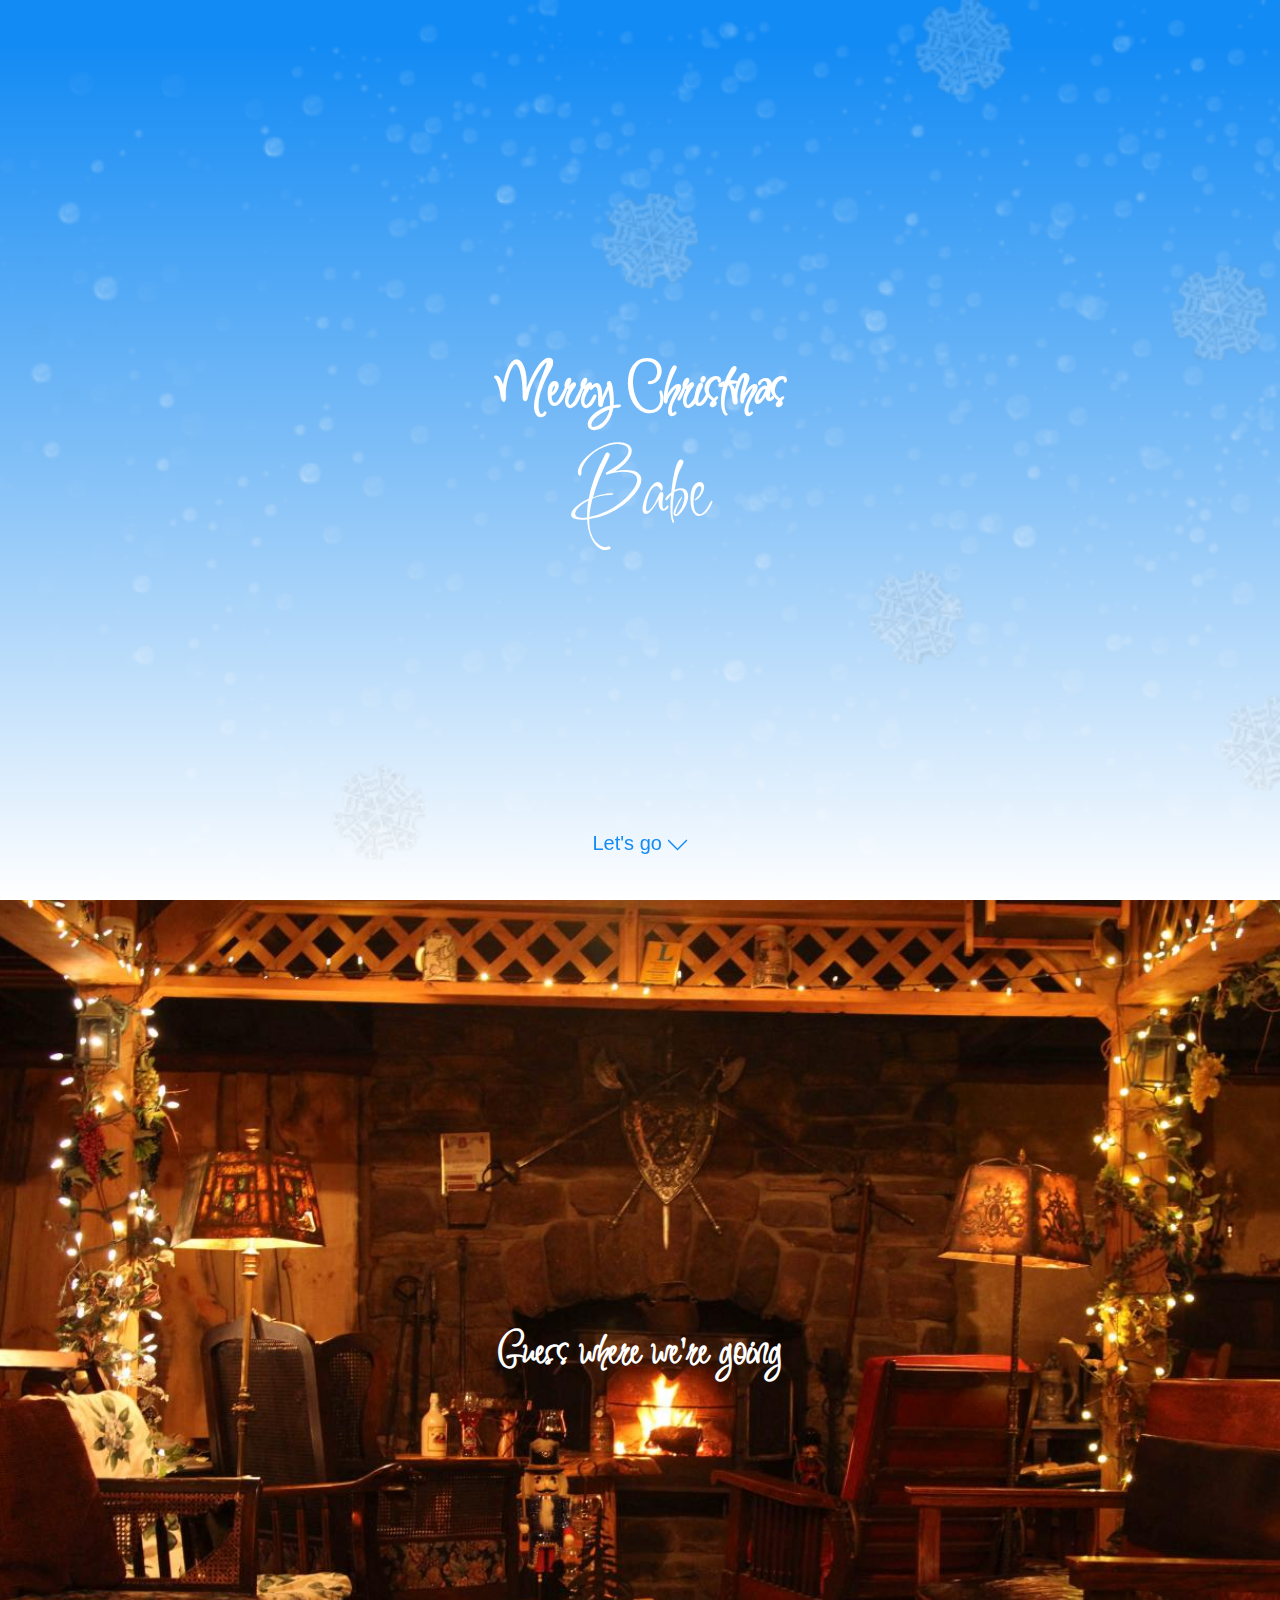
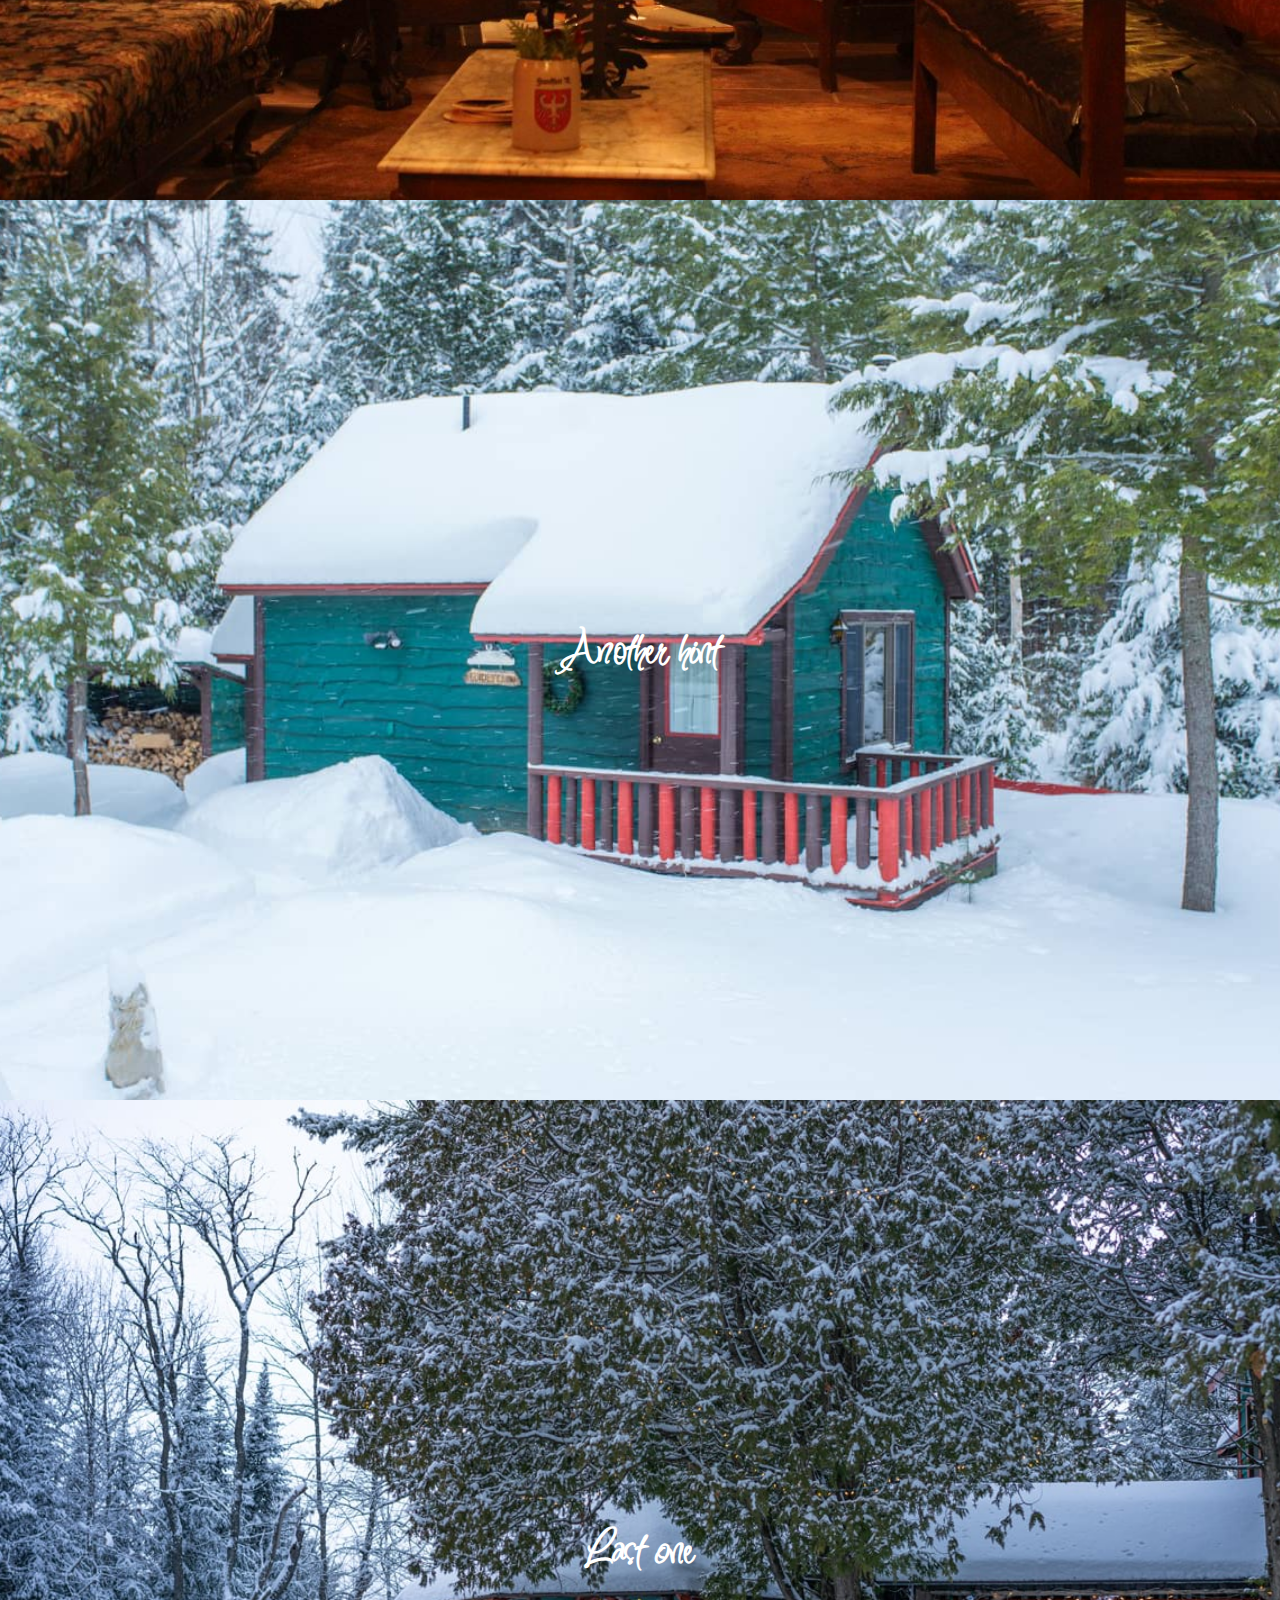
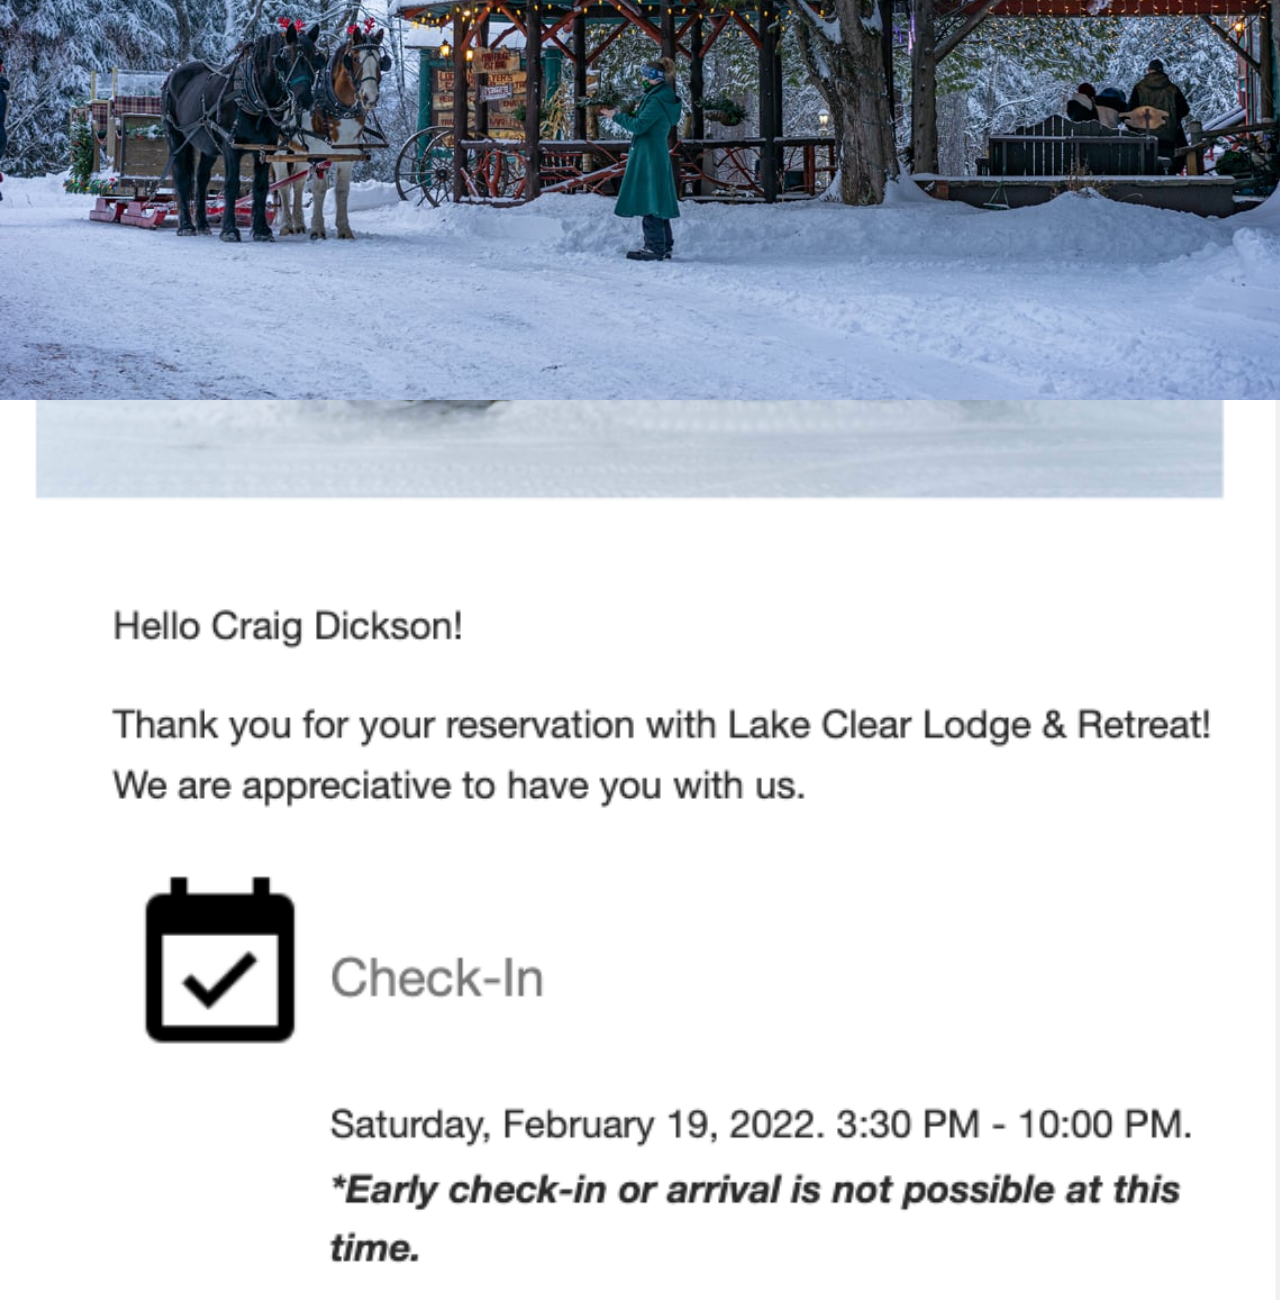
<file: index.html>
<!DOCTYPE html>
<html>
  <head>
    <meta charset="utf-8">
    <meta name="viewport" content="width=device-width, initial-scale=1">
    <title>Laura's Present</title>
    <link rel="stylesheet" href="./stylesheets/main.css" charset="utf-8">
  </head>
  <body>
    <main>
      <section id="intro" class="container intro">
        <h1>Merry Christmas</h1>
        <div class="name">Babe</div>
      </section>
      <section id="tease" class="container tease">
        <h2>Guess where we're going</h2>
      </section>
      <section id="cabin" class="container cabin">
        <h2>Another hint</h2>
      </section>
      <section id="sleigh" class="container sleigh">
        <h2>Last one</h2>
      </section>
      <section id="reveal" class="container reveal">
      </section>
      <button id="next-section-button" class="button next-section">
        <span id="next-section-text">Let's go</span>
        <img id="next-section-img" src="./images/chevron-down.svg" alt="V" />
      </button>
    </main>
    <script type="text/javascript" src="./js/index.js"></script>
  </body>
</html>
</file>
<file: stylesheets/main.css>
@import 'https://fonts.googleapis.com/css?family=Lato:400,700';
@import 'https://fonts.googleapis.com/css2?family=Inspiration&display=swap';

*,
::before,
::after {
  box-sizing: border-box;
  margin: 0;
  padding: 0;
}

html {
  font-size: 16px;
}

body {
  background-attachment: fixed;
  background-image: url('../images/snowflakes-bg.png'),
    linear-gradient(to bottom, #138bf4 5%, #7ebef7 50%, #fff);
  background-size: cover;
  font-family: 'Lato', sans-serif;
  height: 100vh;
  overflow: hidden;
  width: 100vw;
}

header {
  height: 15%;
  position: relative;
  width: 100%;
}

main {
  align-items: center;
  display: flex;
  flex-direction: column;
  justify-content: center;
  width: 100%;
}

h1,
h2 {
  color: #fff;
  font-family: 'Inspiration', cursive;
  text-align: center;
}

h1 {
  font-size: 4rem;
}

h2 {
  font-size: 3rem;
}

.container {
  align-items: center;
  display: flex;
  flex-direction: column;
  height: 100vh;
  justify-content: center;
  width: 100%;
}

.name {
  color: #fff;
  font-family: 'Inspiration', cursive;
  font-size: 6rem;
}

.button {
  appearance: none;
  background: none;
  border: none;
  font-size: 1rem;
}

.next-section {
  bottom: 5%;
  color: #138bf4;
  font-size: 20px;
  left: 50%;
  position: fixed;
  transform: translateX(-50%);
}

.next-section img {
  vertical-align: middle;
  width: 20px;
}

.tease {
  background-image: url('../images/winter-tease.jpeg');
  background-size: cover;
  background-position: center;
}

.cabin {
  background-image: url('../images/cabin.jpeg');
  background-size: cover;
  background-position: center;
}

.sleigh {
  background-image: url('../images/sleigh-ride.jpg');
  background-size: cover;
  background-position: left;
}

.reveal {
  background-image: url('../images/reveal.png');
  background-size: cover;
  background-position: center;
}
</file>
